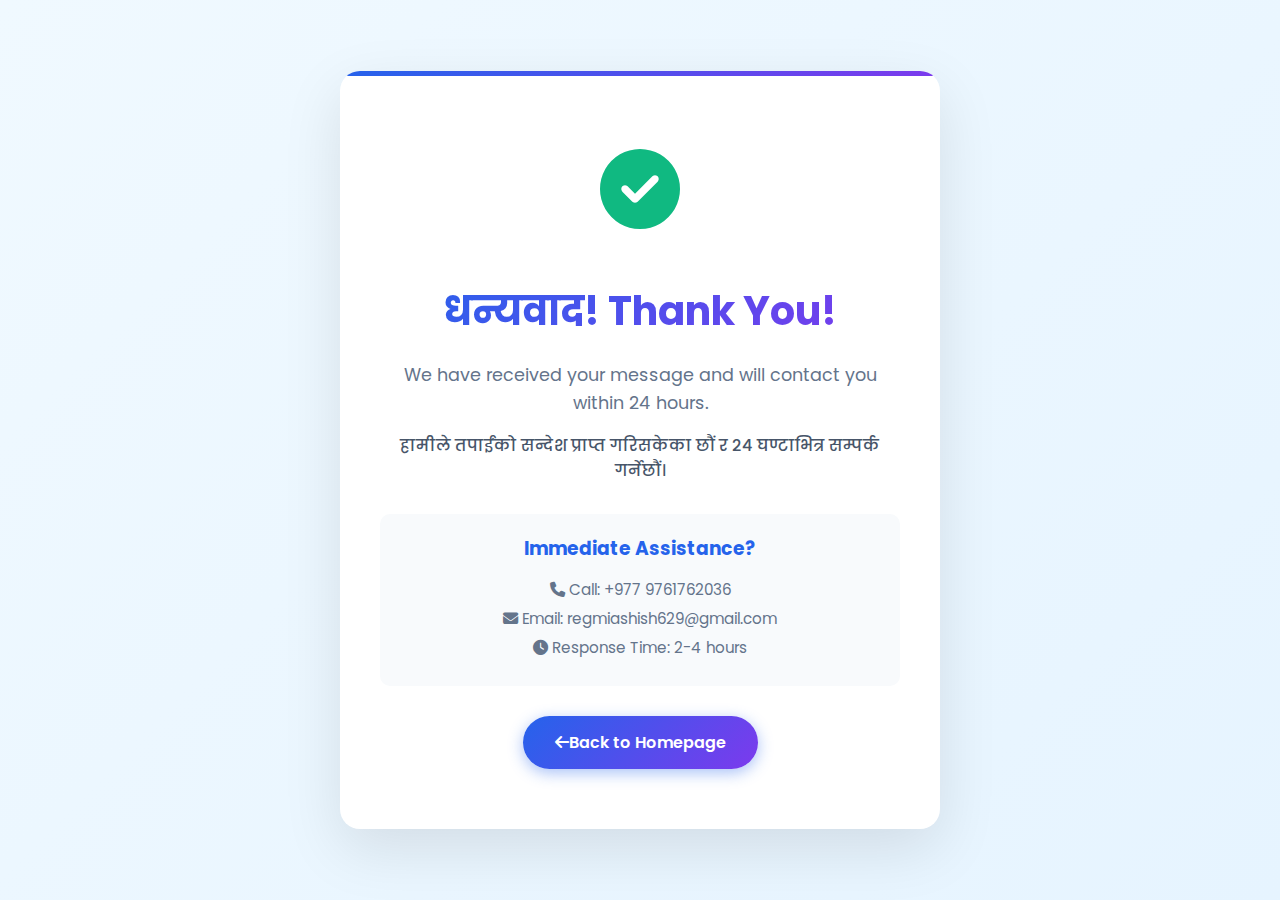
<file: thankyou.html>
<!DOCTYPE html>
<html lang="en">
<head>
    <meta charset="UTF-8">
    <meta name="viewport" content="width=device-width, initial-scale=1.0">
    <title>Thank You - DigiSewa AI</title>
    <link href="https://fonts.googleapis.com/css2?family=Poppins:wght@300;400;500;600;700&display=swap" rel="stylesheet">
    <link rel="stylesheet" href="https://cdnjs.cloudflare.com/ajax/libs/font-awesome/6.4.0/css/all.min.css">
    <style>
        :root {
            --primary: #2563eb;
            --secondary: #7c3aed;
            --gradient: linear-gradient(135deg, var(--primary), var(--secondary));
        }
        
        * {
            margin: 0;
            padding: 0;
            box-sizing: border-box;
        }
        
        body {
            font-family: 'Poppins', sans-serif;
            background: linear-gradient(135deg, #f0f9ff, #e6f4ff);
            min-height: 100vh;
            display: flex;
            align-items: center;
            justify-content: center;
            text-align: center;
            padding: 20px;
        }
        
        .container {
            max-width: 600px;
            background: white;
            padding: 60px 40px;
            border-radius: 20px;
            box-shadow: 0 20px 60px rgba(0, 0, 0, 0.1);
            position: relative;
            overflow: hidden;
        }
        
        .container::before {
            content: '';
            position: absolute;
            top: 0;
            left: 0;
            width: 100%;
            height: 5px;
            background: var(--gradient);
        }
        
        .checkmark {
            font-size: 80px;
            color: #10b981;
            margin-bottom: 30px;
            animation: bounce 1s ease;
        }
        
        h1 {
            font-size: 2.5rem;
            font-weight: 700;
            background: var(--gradient);
            -webkit-background-clip: text;
            background-clip: text;
            color: transparent;
            margin-bottom: 20px;
        }
        
        p {
            font-size: 1.1rem;
            color: #64748b;
            line-height: 1.6;
            margin-bottom: 15px;
        }
        
        .nepali-text {
            font-size: 1rem;
            color: #475569;
            font-weight: 500;
        }
        
        .btn {
            display: inline-block;
            margin-top: 30px;
            padding: 14px 32px;
            background: var(--gradient);
            color: white;
            text-decoration: none;
            border-radius: 50px;
            font-weight: 600;
            transition: all 0.3s ease;
            box-shadow: 0 4px 15px rgba(37, 99, 235, 0.4);
            min-height: 44px;
            display: inline-flex;
            align-items: center;
            justify-content: center;
        }
        
        .btn:hover {
            transform: translateY(-3px);
            box-shadow: 0 6px 20px rgba(37, 99, 235, 0.6);
        }
        
        .contact-info {
            margin-top: 30px;
            padding: 20px;
            background: #f8fafc;
            border-radius: 10px;
        }
        
        .contact-info h3 {
            color: var(--primary);
            margin-bottom: 15px;
        }
        
        .contact-info p {
            margin-bottom: 5px;
            font-size: 0.95rem;
        }
        
        @keyframes bounce {
            0%, 20%, 50%, 80%, 100% {transform: translateY(0);}
            40% {transform: translateY(-10px);}
            60% {transform: translateY(-5px);}
        }
        
        @media (max-width: 480px) {
            .container {
                padding: 40px 20px;
            }
            
            h1 {
                font-size: 2rem;
            }
            
            .checkmark {
                font-size: 60px;
            }
        }
    </style>
</head>
<body>
    <div class="container">
        <div class="checkmark">
            <i class="fas fa-check-circle"></i>
        </div>
        <h1>धन्यवाद! Thank You!</h1>
        <p>We have received your message and will contact you within 24 hours.</p>
        <p class="nepali-text">हामीले तपाईंको सन्देश प्राप्त गरिसकेका छौं र २४ घण्टाभित्र सम्पर्क गर्नेछौं।</p>
        
        <div class="contact-info">
            <h3>Immediate Assistance?</h3>
            <p><i class="fas fa-phone"></i> Call: +977 9761762036</p>
            <p><i class="fas fa-envelope"></i> Email: regmiashish629@gmail.com</p>
            <p><i class="fas fa-clock"></i> Response Time: 2-4 hours</p>
        </div>
        
        <a href="/" class="btn">
            <i class="fas fa-arrow-left"></i> Back to Homepage
        </a>
    </div>
</body>
</html>
</file>
